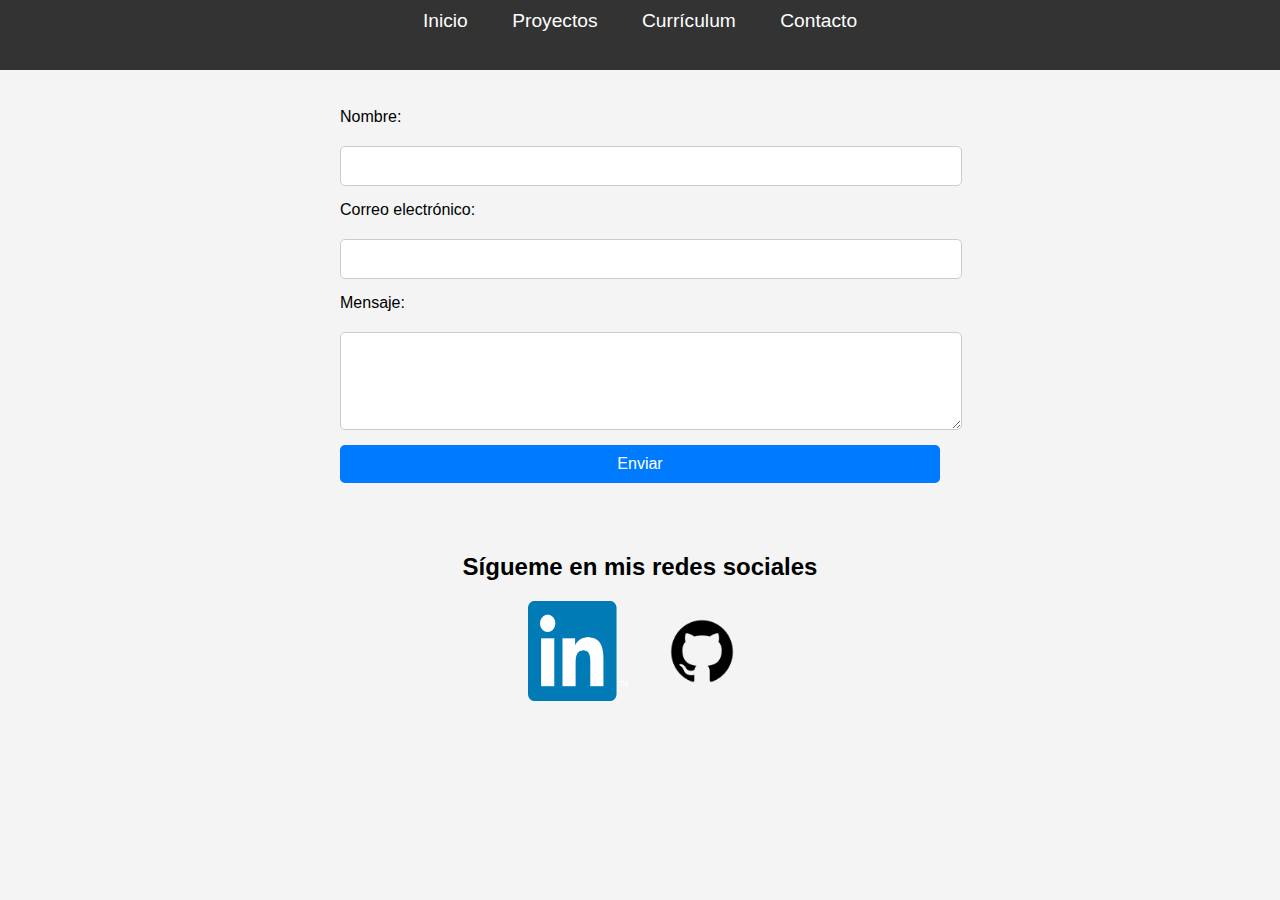
<file: contact.html>
<!DOCTYPE html>
<html lang="es">

<head>
    <meta charset="UTF-8">
    <meta name="viewport" content="width=device-width, initial-scale=1.0">
    <title>Contacto</title>
    <link rel="stylesheet" href="css/contact.css">
    <link href="https://cdn.jsdelivr.net/npm/aos@2.3.4/dist/aos.css" rel="stylesheet">

</head>

<body>

    <header>
        <nav>
            <ul>
                <li><a href="index.html">Inicio</a></li>
                <li><a href="projects.html">Proyectos</a></li>
                <li><a href="resume.html">Currículum</a></li>
                <li><a href="contact.html">Contacto</a></li>
            </ul>
        </nav>
    </header>

    <!-- Sección de contacto -->
    <section id="contact">
        <h1>Contacto</h1>
        <form action="mailto:tuemail@dominio.com" method="post" enctype="text/plain">
            <label for="name">Nombre:</label>
            <input type="text" id="name" name="name" required>

            <label for="email">Correo electrónico:</label>
            <input type="email" id="email" name="email" required>

            <label for="message">Mensaje:</label>
            <textarea id="message" name="message" rows="4" required></textarea>

            <button type="submit">Enviar</button>
        </form>
    </section>

    <section id="social">
        <h2>Sígueme en mis redes sociales</h2>
        <div class="social-icons">
            <a href="https://www.linkedin.com/in/tu-perfil" target="_blank"><i class="fab fa-linkedin"><img src="img/linkdin.png" ></i></a>
            <a href="https://github.com/tu-usuario" target="_blank"><i class="fab fa-github"><img src="img/github.png" ></i></a>
        </div>
    </section>
    

    <script src="https://cdn.jsdelivr.net/npm/aos@2.3.4/dist/aos.js"></script>
    <script src="js/animations.js"></script>

</body>

</html>
</file>
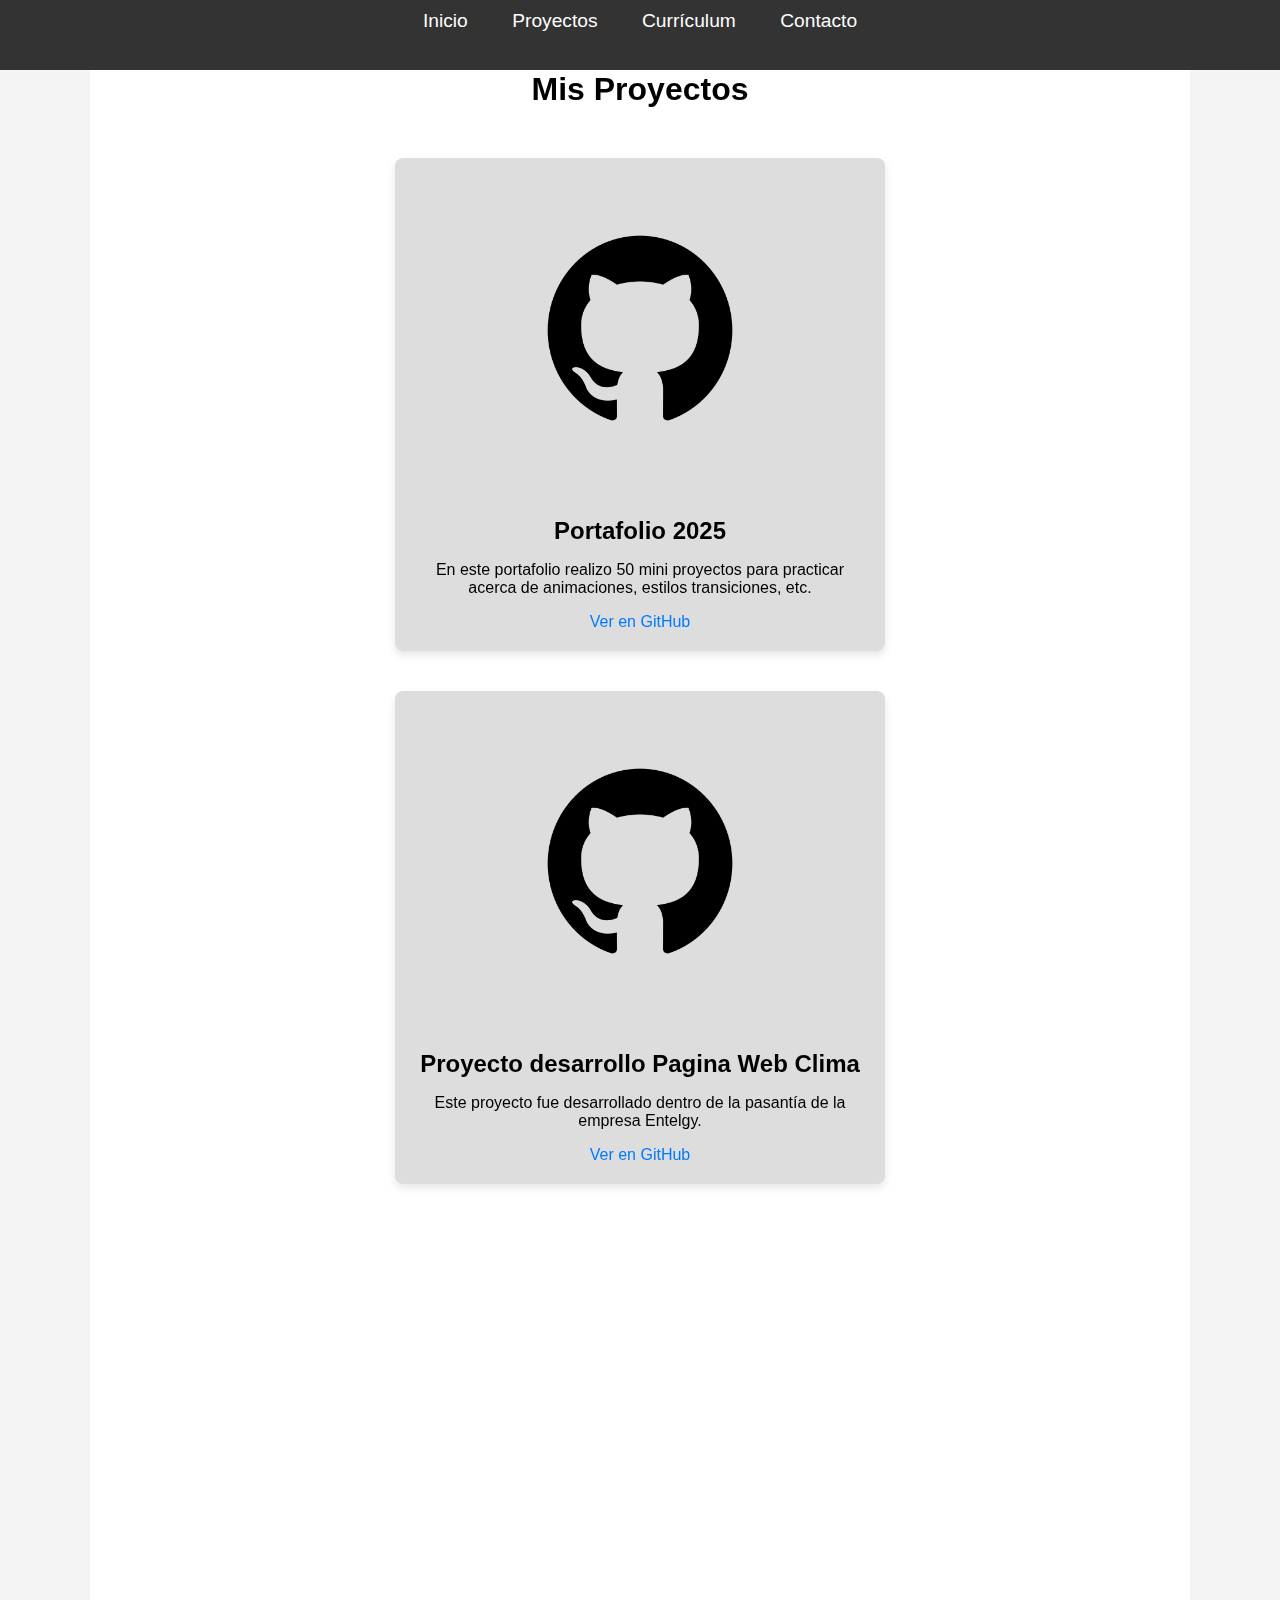
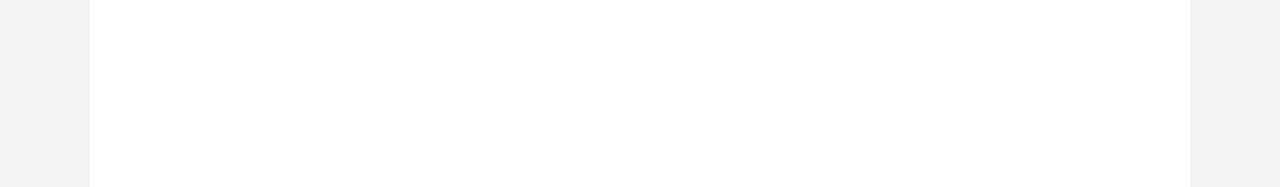
<file: projects.html>
<!DOCTYPE html>
<html lang="es">

<head>
    <meta charset="UTF-8">
    <meta name="viewport" content="width=device-width, initial-scale=1.0">
    <title>Proyectos</title>
    <link rel="stylesheet" href="css/projects.css">
    <link href="https://cdn.jsdelivr.net/npm/aos@2.3.4/dist/aos.css" rel="stylesheet">

</head>

<body>

    <header>
        <nav>
            <ul>
                <li><a href="index.html">Inicio</a></li>
                <li><a href="projects.html">Proyectos</a></li>
                <li><a href="resume.html">Currículum</a></li>
                <li><a href="contact.html">Contacto</a></li>
            </ul>
        </nav>
    </header>


    <!-- Sección Proyectos -->
    <section id="projects">
        <h1 data-aos="fade-up" >Mis Proyectos</h1>
        <div class="project-card" data-aos="fade-left">
            <img src="img/github.png" alt="Proyecto 1">
            <h2>Portafolio 2025</h2>
            <p>
                En este portafolio realizo 50 mini proyectos para practicar acerca de animaciones, estilos
                transiciones, etc.
            </p>
            <a href="https://github.com/ItsJulius29/PortafolioJC2025" target="_blank">Ver en GitHub</a>
        </div>
        <div class="project-card" data-aos="fade-right">
            <img src="img/github.png" alt="Proyecto 2">
            <h2>Proyecto desarrollo Pagina Web Clima</h2>
            <p>Este proyecto fue desarrollado dentro de la pasantía de la empresa Entelgy.</p>
            <a href="https://github.com/ItsJulius29/ProjectoJavaScriptJC" target="_blank">Ver en GitHub</a>
        </div>
        <div class="project-card" data-aos="fade-left">
            <img src="img/github.png" alt="Proyecto 3">
            <h2>Proyecto Gestor de Tareas</h2>
            <p>Este proyecto fue el entregable final para la pasantía de la empresa Entelgy.</p>
            <a href="https://github.com/ItsJulius29/ProyectoFinalFrontEntelgy" target="_blank">Ver en GitHub</a>
        </div>
    </section>


    <script src="https://cdn.jsdelivr.net/npm/aos@2.3.4/dist/aos.js"></script>
    <script src="js/animations.js" ></script>
</body>

</html>
</file>
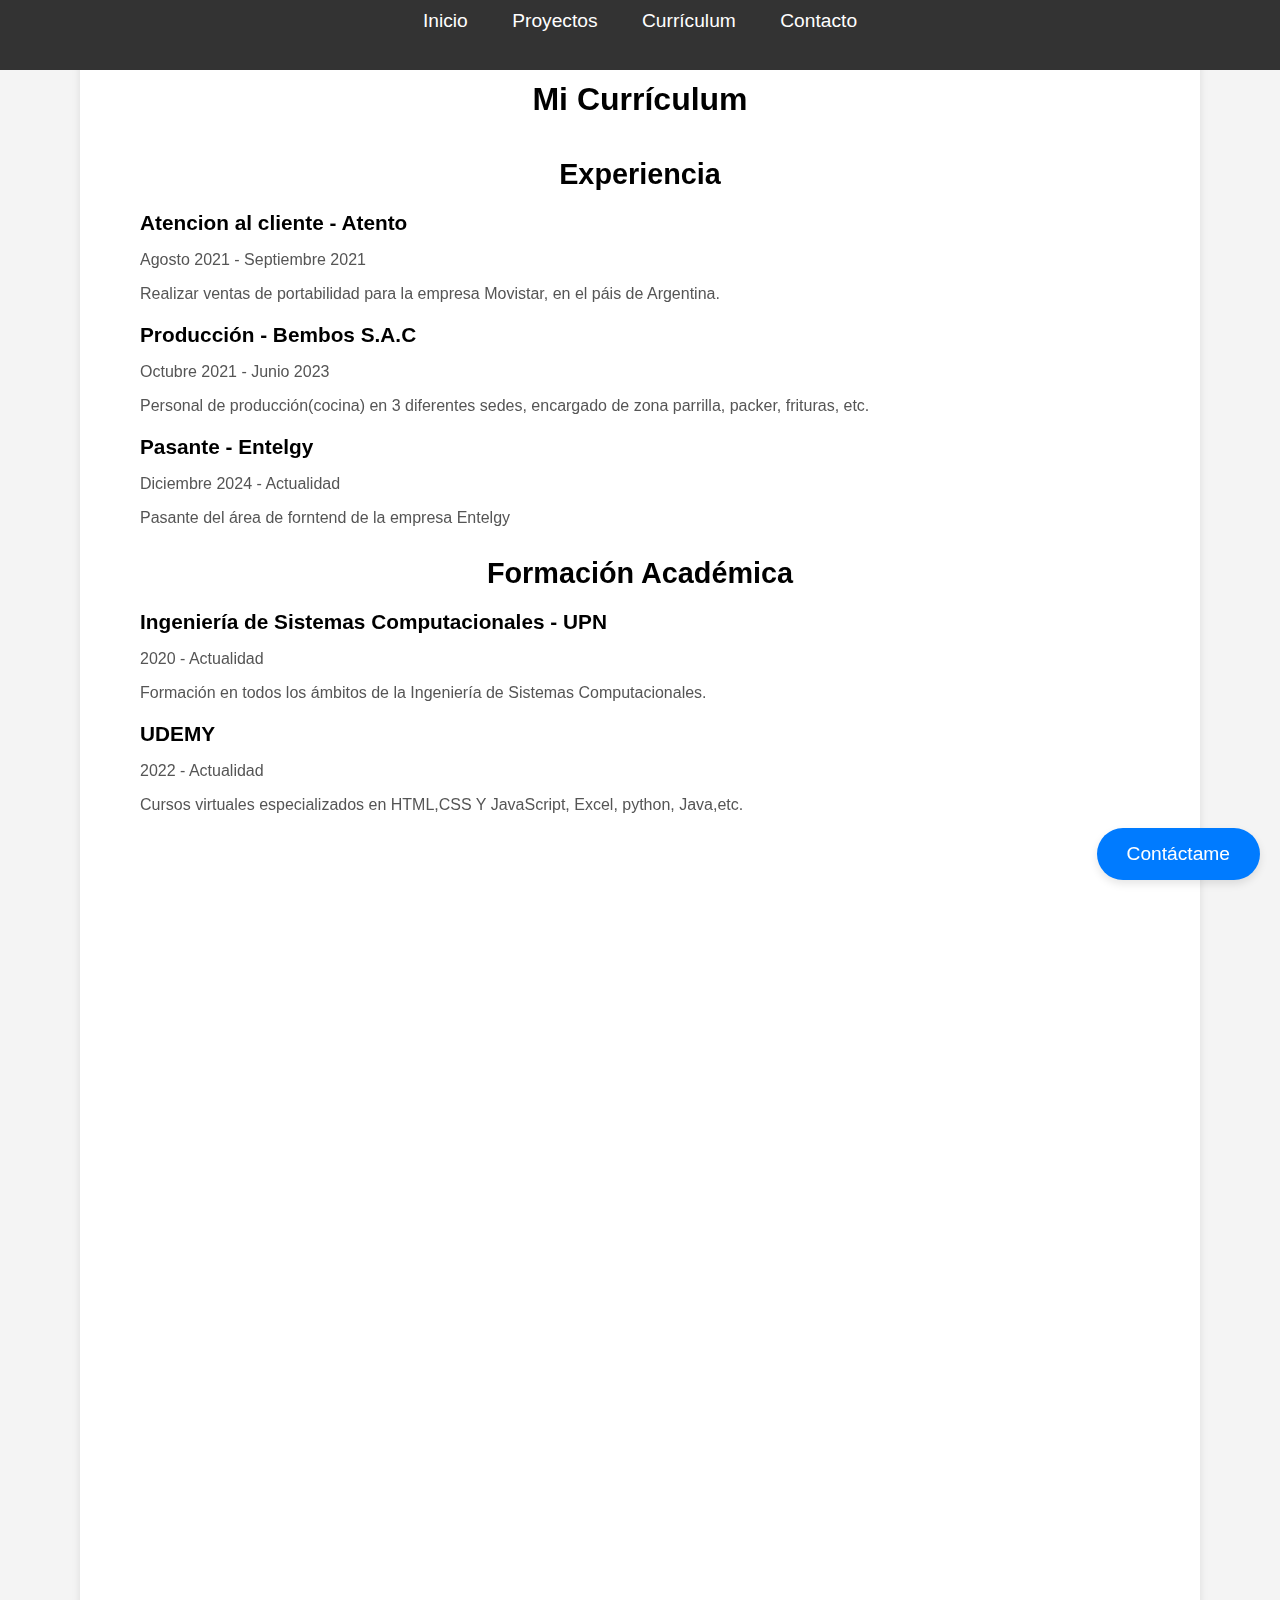
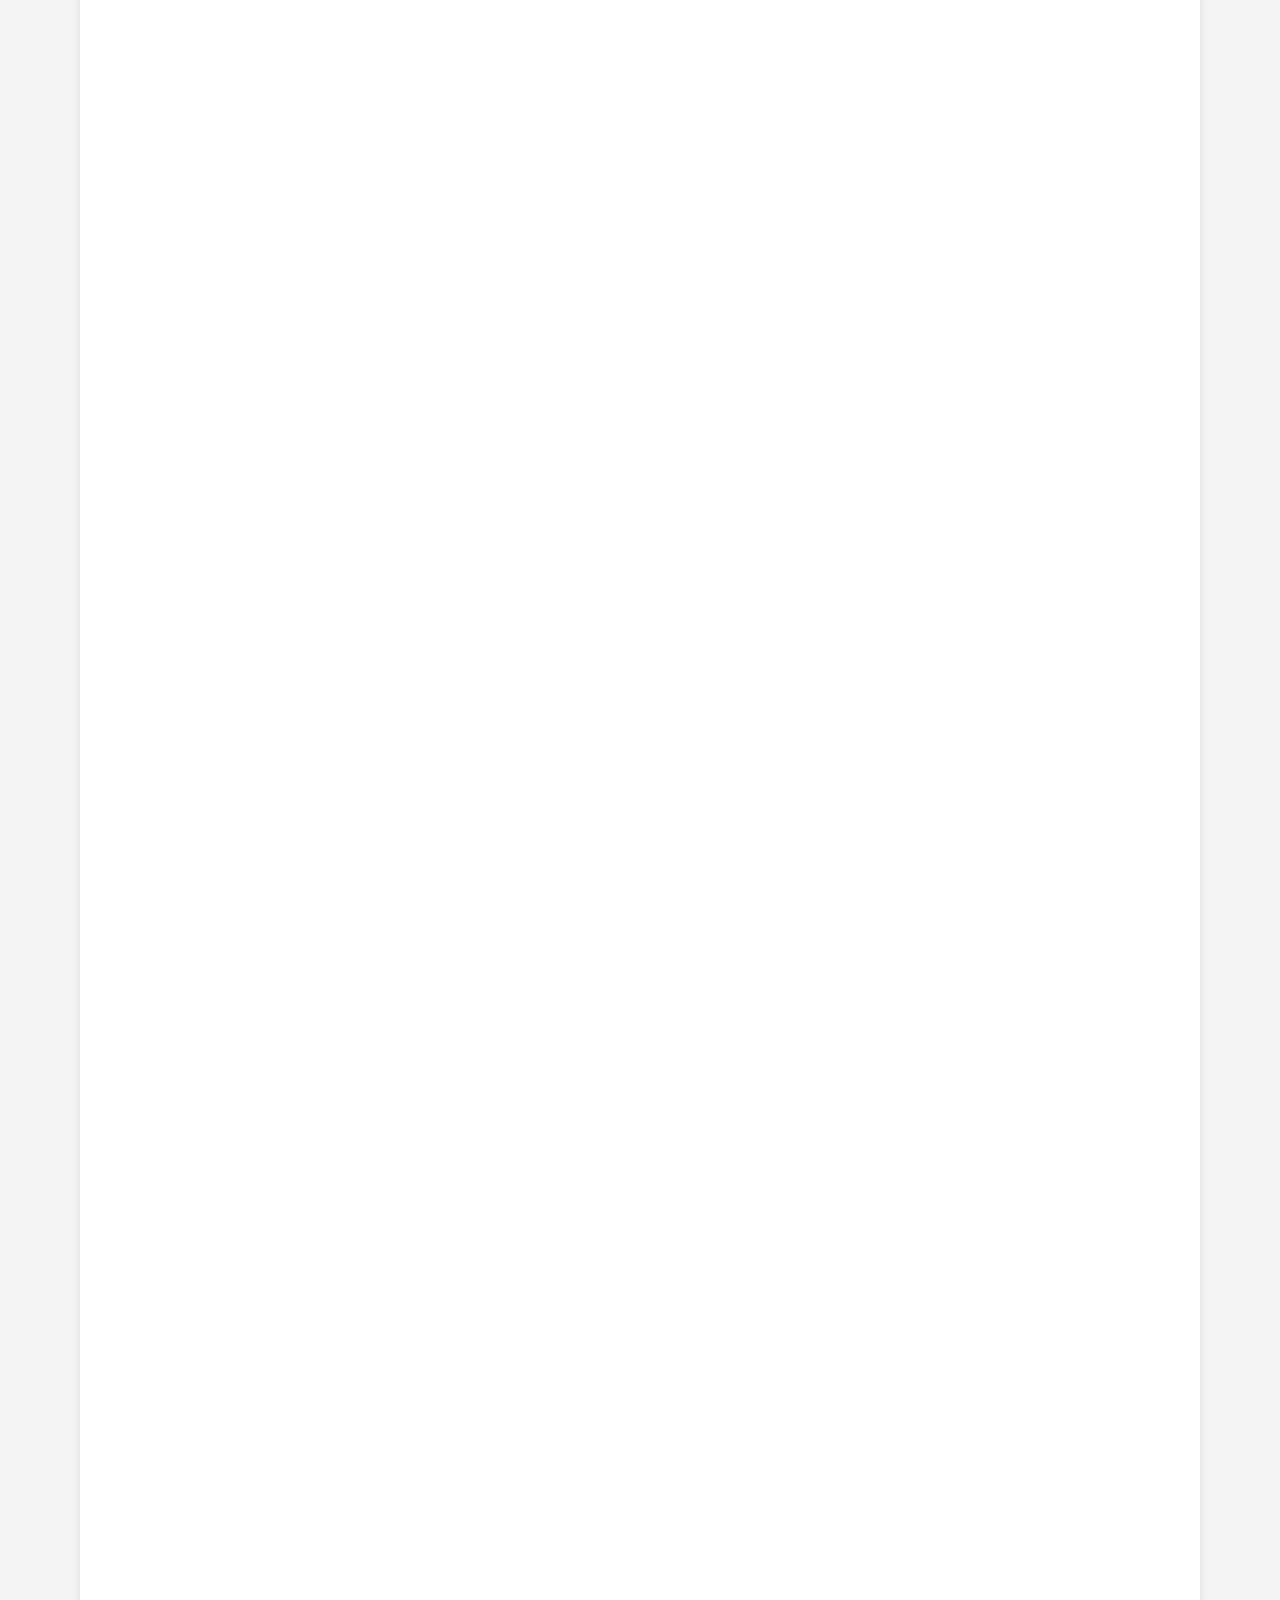
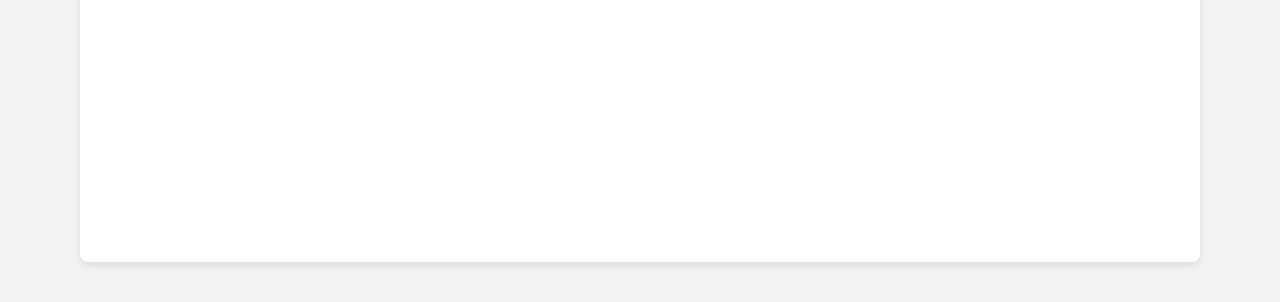
<file: resume.html>
<!DOCTYPE html>
<html lang="es">

<head>
    <meta charset="UTF-8">
    <meta name="viewport" content="width=device-width, initial-scale=1.0">
    <title>Resumen</title>
    <link rel="stylesheet" href="css/resume.css">
    <link href="https://cdn.jsdelivr.net/npm/aos@2.3.4/dist/aos.css" rel="stylesheet">

</head>

<body>

    <header>
        <nav>
            <ul>
                <li><a href="index.html">Inicio</a></li>
                <li><a href="projects.html">Proyectos</a></li>
                <li><a href="resume.html">Currículum</a></li>
                <li><a href="contact.html">Contacto</a></li>
            </ul>
        </nav>
    </header>


    <!-- Sección Currículum -->
    <section id="resume">
        <h1 data-aos="fade-up">Mi Currículum</h1>

        <!-- Experiencia -->
        <div class="experience" data-aos="fade-left">
            <h2>Experiencia</h2>
            <ul>
                <li>
                    <h3>Atencion al cliente - Atento</h3>
                    <p>Agosto 2021 - Septiembre 2021</p>
                    <p>Realizar ventas de portabilidad para la empresa Movistar, en el páis de Argentina.</p>
                </li>
                <li>
                    <h3>Producción - Bembos S.A.C</h3>
                    <p>Octubre 2021 - Junio 2023</p>
                    <p>Personal de producción(cocina) en 3 diferentes sedes, encargado de zona parrilla, packer,
                        frituras, etc.</p>
                </li>
                <li>
                    <h3>Pasante - Entelgy </h3>
                    <p>Diciembre 2024 - Actualidad</p>
                    <p>Pasante del área de forntend de la empresa Entelgy</p>
                </li>
            </ul>
        </div>

        <!-- Educación -->
        <div class="education" data-aos="fade-right">
            <h2>Formación Académica</h2>
            <ul>
                <li>
                    <h3>Ingeniería de Sistemas Computacionales - UPN</h3>
                    <p>2020 - Actualidad</p>
                    <p>Formación en todos los ámbitos de la Ingeniería de Sistemas Computacionales.</p>
                </li>
                <li>
                    <h3>UDEMY</h3>
                    <p>2022 - Actualidad</p>
                    <p>Cursos virtuales especializados en HTML,CSS Y JavaScript, Excel, python, Java,etc.</p>
                </li>
            </ul>
        </div>

        <!-- Habilidades -->
        <div class="skills" data-aos="fade-left">
            <h2>Conocimientos</h2>
            <div class="skills-bar">
                <label for="html">Microsoft Office</label>
                <progress id="html" value="85" max="100"></progress>
            </div>
            <div class="skills-bar">
                <label for="css">C++</label>
                <progress id="css" value="70" max="100"></progress>
            </div>
            <div class="skills-bar">
                <label for="js">Java</label>
                <progress id="js" value="70" max="100"></progress>
            </div>
            <div class="skills-bar">
                <label for="html">C#</label>
                <progress id="html" value="70" max="100"></progress>
            </div>
            <div class="skills-bar">
                <label for="css">Python</label>
                <progress id="css" value="60" max="100"></progress>
            </div>
            <div class="skills-bar">
                <label for="js">Linux</label>
                <progress id="js" value="50" max="100"></progress>
            </div>
            <div class="skills-bar">
                <label for="html">SQL y MySQL</label>
                <progress id="html" value="80" max="100"></progress>
            </div>
            <div class="skills-bar">
                <label for="css">HTML,CSS y JavaScript</label>
                <progress id="css" value="90" max="100"></progress>
            </div>
            <div class="skills-bar">
                <label for="js">Kotlin</label>
                <progress id="js" value="85" max="100"></progress>
            </div>
            <div class="skills-bar">
                <label for="html">Redes</label>
                <progress id="html" value="75" max="100"></progress>
            </div>
            <div class="skills-bar">
                <label for="css">NodeJs</label>
                <progress id="css" value="80" max="100"></progress>
            </div>
            <div class="skills-bar">
                <label for="js">Spring</label>
                <progress id="js" value="75" max="100"></progress>
            </div>
            <div class="skills-bar">
                <label for="css">Angular</label>
                <progress id="css" value="80" max="100"></progress>
            </div>
            <div class="skills-bar">
                <label for="js">Git y Github</label>
                <progress id="js" value="80" max="100"></progress>
            </div>
        </div>

        

        <div class="certificates" data-aos="fade-right">
            <h2>Mis Certificados</h2>
            <div class="accordion">

                <!-- CERTIFICADOS OTORGADOS POR MOVISTAR CONECTAEMPLEO -->
                <div class="accordion-item">
                    <button class="accordion-header">Office Básico</button>
                    <div class="accordion-body">
                        <p>Certificado otorgado por Movistar en 01/08/2022.</p>
                    </div>
                </div>
                <div class="accordion-item">
                    <button class="accordion-header">Office Intermedio</button>
                    <div class="accordion-body">
                        <p>Certificado otorgado por Movistar en 09/08/2022.</p>
                    </div>
                </div>
                <div class="accordion-item">
                    <button class="accordion-header">HTML5 + CSS</button>
                    <div class="accordion-body">
                        <p>Certificado otorgado por Movistar en 07/08/2022.</p>
                    </div>
                </div>
                <div class="accordion-item">
                    <button class="accordion-header">Programación Neurolinguística</button>
                    <div class="accordion-body">
                        <p>Certificado otorgado por Movistar en 06/08/2022.</p>
                    </div>
                </div>
                <div class="accordion-item">
                    <button class="accordion-header">Big Data</button>
                    <div class="accordion-body">
                        <p>Certificado otorgado por Movistar en 03/08/2022.</p>
                    </div>
                </div>
                <div class="accordion-item">
                    <button class="accordion-header">Desing Thinking</button>
                    <div class="accordion-body">
                        <p>Certificado otorgado por Movistar en 17/08/2022.</p>
                    </div>
                </div>
                <div class="accordion-item">
                    <button class="accordion-header">Internet de las Cosas</button>
                    <div class="accordion-body">
                        <p>Certificado otorgado por Movistar en 14/08/2022.</p>
                    </div>
                </div>
                <div class="accordion-item">
                    <button class="accordion-header">Programación en videojuegos</button>
                    <div class="accordion-body">
                        <p>Certificado otorgado por Movistar en 14/09/2022.</p>
                    </div>
                </div>
                <div class="accordion-item">
                    <button class="accordion-header">Storytelling</button>
                    <div class="accordion-body">
                        <p>Certificado otorgado por Movistar en 18/08/2022.</p>
                    </div>
                </div>
                <div class="accordion-item">
                    <button class="accordion-header">Guía Entrevistas de Trabajo</button>
                    <div class="accordion-body">
                        <p>Certificado otorgado por Movistar en 10/08/2022.</p>
                    </div>
                </div>
                <div class="accordion-item">
                    <button class="accordion-header">Presentacion en Público y Digitales</button>
                    <div class="accordion-body">
                        <p>Certificado otorgado por Movistar en 11/08/2022.</p>
                    </div>
                </div>

                <!-- CERTIFICADOS DE CISCO -->
                <div class="accordion-item">
                    <button class="accordion-header">PCAP: Programming Essentials in Python</button>
                    <div class="accordion-body">
                        <p>Certificado otorgado por CISCO en 27/11/2022.</p>
                    </div>
                </div>
                <div class="accordion-item">
                    <button class="accordion-header">CPA: Programming Essentials in C++</button>
                    <div class="accordion-body">
                        <p>Certificado otorgado por CISCO en 19/06/2021.</p>
                    </div>
                </div>
                <div class="accordion-item">
                    <button class="accordion-header">CLP: Advances Programming in C</button>
                    <div class="accordion-body">
                        <p>Certificado otorgado por CISCO en 30/06/2022.</p>
                    </div>
                </div>
                <div class="accordion-item">
                    <button class="accordion-header">Get Connected</button>
                    <div class="accordion-body">
                        <p>Certificado otorgado por CISCO en 11/11/2022.</p>
                    </div>
                </div>
                <div class="accordion-item">
                    <button class="accordion-header">CCNAv7: Introducción a Redes</button>
                    <div class="accordion-body">
                        <p>Certificado otorgado por CISCO en 28/11/2023.</p>
                    </div>
                </div>
                <div class="accordion-item">
                    <button class="accordion-header">Linux Essentials</button>
                    <div class="accordion-body">
                        <p>Certificado otorgado por CISCO en 12/11/2023.</p>
                    </div>
                </div>
                <div class="accordion-item">
                    <button class="accordion-header">CCNA: Fundamentos de Conmutación, Enrutamiento y Redes Inalámbricas</button>
                    <div class="accordion-body">
                        <p>Certificado otorgado por CISCO en 26/11/2024.</p>
                    </div>
                </div>

                <!-- CERTIFICADOS DE LA UPN -->
                <div class="accordion-item">
                    <button class="accordion-header">Big Data Analyst</button>
                    <div class="accordion-body">
                        <p>Certificado otorgado por la Universidad Privada del Norte en 22/07/2024.</p>
                    </div>
                </div>
                <div class="accordion-item">
                    <button class="accordion-header">Desarrollador de aplicaciones tecnológicas</button>
                    <div class="accordion-body">
                        <p>Certificado otorgado por la Universidad Privada del Norte en 13/11/2024.</p>
                    </div>
                </div>
                <div class="accordion-item">
                    <button class="accordion-header">Taller de Habilidades Blandas 2</button>
                    <div class="accordion-body">
                        <p>Certificado otorgado por la Universidad Privada del Norte en 26/07/2024.</p>
                    </div>
                </div>

            </div>
        </div>

        <div class="download-section" data-aos="fade-up">
            <h2>Descargar CV</h2>
            <a href="CV_JulioCampos.pdf" download="CV_JulioCampos">⬇️</a>
        </div>

    </section>



    <a href="contact.html" class="contact-btn">Contáctame</a>



    <script src="https://cdn.jsdelivr.net/npm/aos@2.3.4/dist/aos.js"></script>
    <script src="js/animations.js"></script>
    <script src="js/acordion.js" ></script>

</body>

</html>
</file>
<file: css/contact.css>
/* Estilos generales */
body {
    font-family: Arial, sans-serif;
    margin: 0;
    padding: 0;
    background-color: #f4f4f4;
}

nav {
    top: 0;
    left: 0;
    right: 0;
    background-color: #333;
    padding: 10px 0;
    z-index: 1000;
    position: fixed; /* Fijar el navbar en la parte superior */
    width: 100%;
    height: 50px;
}

nav ul {
    list-style-type: none;
    text-align: center;
    margin: 0;
    padding: 0;
}

nav ul li {
    display: inline-block; /* Alineación en fila */
    margin: 0 20px;
}

nav ul li a {
    color: white;
    text-decoration: none;
    font-size: 1.2rem;
}

#contact {
    padding: 20px;
    max-width: 800px;
    margin: 0 auto;
    text-align: center;
}

h1 {
    font-size: 2rem;
    margin-bottom: 30px;
}

form {
    display: grid;
    grid-template-columns: 1fr;
    gap: 15px;
    max-width: 600px;
    margin: 0 auto;
    text-align: left;
}

label {
    font-size: 1rem;
    margin-bottom: 5px;
}

input,
textarea {
    padding: 10px;
    font-size: 1rem;
    width: 100%;
    border-radius: 5px;
    border: 1px solid #ccc;
}

button {
    padding: 10px;
    font-size: 1rem;
    background-color: #007BFF;
    color: white;
    border: none;
    border-radius: 5px;
    cursor: pointer;
}

button:hover {
    background-color: #0056b3;
}


#social {
    text-align: center;
    margin-top: 50px;
}

.social-icons a {
    margin: 10px;
    font-size: 2rem;
    color: #333;
    text-decoration: none;
}

.social-icons a img {
    height: 100px;
    width: 100px;
    gap: 20px;
}
</file>
<file: css/projects.css>
/* Estilos generales */
body {
    font-family: Arial, sans-serif;
    margin: 0;
    padding: 0;
    background-color: #f4f4f4;
}

nav {
    top: 0;
    left: 0;
    right: 0;
    background-color: #333;
    padding: 10px 0;
    z-index: 1000;
    position: fixed; /* Fijar el navbar en la parte superior */
    width: 100%;
    height: 50px;
}

nav ul {
    list-style-type: none;
    text-align: center;
    margin: 0;
    padding: 0;
}

nav ul li {
    display: inline-block; /* Alineación en fila */
    margin: 0 20px;
}

nav ul li a {
    color: white;
    text-decoration: none;
    font-size: 1.2rem;
}

h1{
    font-size: 2rem;
    margin-bottom: 30px;
}



#projects {
    padding: 50px;
    max-width: 1000px;
    margin: 0 auto;
    text-align: center;
    background-color: #ffffff;
}

.project-card {
    display: inline-block;
    width: 45%;
    background-color: #dddddd;
    margin: 20px 2%;
    padding: 20px;
    border-radius: 8px;
    box-shadow: 0 4px 8px rgba(0, 0, 0, 0.1);
    text-align: center;
    transition: transform 0.3s ease, box-shadow 0.3s ease;
    opacity: 0; /* Empezamos con las tarjetas invisibles */
}

.project-card img {
    width: 100%;
    max-width: 300px;
    margin-bottom: 15px;
}

.project-card h2 {
    font-size: 1.5rem;
    margin-bottom: 10px;
}

.project-card a {
    text-decoration: none;
    color: #007BFF;
}

.project-card:hover{
    transform: scale(1.05);
    box-shadow: 0 8px 16px rgba(0, 0, 0, 0.2);
}

.project-card a:hover {
    text-decoration: underline;
}

/* Animación de entrada */
[data-aos="fade-up"] {
    opacity: 0;
    transform: translateY(50px);
    transition: opacity 0.6s, transform 0.6s;
}

[data-aos="fade-up"].aos-animate {
    opacity: 1;
    transform: translateY(0);
}

[data-aos="fade-left"] {
    opacity: 0;
    transform: translateX(50px);
    transition: opacity 0.6s, transform 0.6s;
}

[data-aos="fade-right"] {
    opacity: 0;
    transform: translateX(-50px);
    transition: opacity 0.6s, transform 0.6s;
}

[data-aos].aos-animate {
    opacity: 1;
    transform: translateX(0) translateY(0); /* Restablecer a la posición original */
}
</file>
<file: css/resume.css>
/* Estilos generales */
body {
    font-family: Arial, sans-serif;
    margin: 0;
    padding: 0;
    background-color: #f4f4f4;
}

nav {
    top: 0;
    left: 0;
    right: 0;
    background-color: #333;
    padding: 10px 0;
    z-index: 1000;
    position: fixed; /* Fijar el navbar en la parte superior */
    height: 50px;
}

nav ul {
    list-style-type: none;
    text-align: center;
    margin: 0;
    padding: 0;
}

nav ul li {
    display: inline-block; /* Alineación en fila */
    margin: 0 20px;
}

nav ul li a {
    color: white;
    text-decoration: none;
    font-size: 1.2rem;
}

/* Estilo para la barra de habilidades */
.skills-bar {
    margin: 20px 0;
    text-align: left;
}

progress {
    width: 100%;
    height: 20px;
    border-radius: 5px;
}

/* Estilo para el botón flotante */
.contact-btn {
    position: fixed;
    bottom: 20px;
    right: 20px;
    background-color: #007BFF;
    color: white;
    padding: 15px 30px;
    border-radius: 50px;
    text-decoration: none;
    font-size: 1.2rem;
    box-shadow: 0 4px 8px rgba(0, 0, 0, 0.1);
}

.contact-btn:hover {
    background-color: #0056b3;
}





#resume {
    max-width: 1000px;
    margin: 0 auto;
    text-align: center;
    min-height: 120vh;
    color: #000000;
}

.download-section {
    margin-top: 50px; /* Espacio por encima del enlace */
    padding: 20px;
    background-color: #f1f1f1;
    border-radius: 8px;
}

.download-section a {
    font-size: 1.2rem;
    color: #007BFF;
    text-decoration: none;
}

.download-section a:hover {
    text-decoration: underline;
}


h1 {
    font-size: 2rem;
    margin-bottom: 40px;
}

h2 {
    font-size: 1.8rem;
    margin-top: 30px;
    margin-bottom: 20px;
}

ul {
    list-style-type: none;
    padding-left: 0;
    text-align: left;
}

ul li {
    margin-bottom: 20px;
    text-align: left;
    font-size: 1.1rem;
}

ul li h3 {
    font-size: 1.3rem;
    margin: 5px 0;
}

ul li p {
    font-size: 1rem;
    color: #555;
}

ul li h3, ul li p {
    margin-bottom: 5px;
}

/* Animación de entrada */
[data-aos="fade-up"] {
    opacity: 0;
    transform: translateY(50px);
    transition: opacity 0.6s, transform 0.6s;
}

[data-aos="fade-up"].aos-animate {
    opacity: 1;
    transform: translateY(0);
}

[data-aos="fade-left"] {
    opacity: 0;
    transform: translateX(50px);
    transition: opacity 0.6s, transform 0.6s;
}

[data-aos="fade-right"] {
    opacity: 0;
    transform: translateX(-50px);
    transition: opacity 0.6s, transform 0.6s;
}

[data-aos].aos-animate {
    opacity: 1;
    transform: translateX(0) translateY(0);
}

/* Sección de experiencia y educación */
section {
    background-color: #ffffff;
    padding: 60px;
    border-radius: 8px;
    box-shadow: 0 4px 8px rgba(0, 0, 0, 0.1);
    margin-bottom: 40px;
}


/* Estilos para la sección de Certificados */
.certificates {
    padding: 50px 20px;
    text-align: center;
    background-color: #f9f9f9;
}

.accordion {
    width: 100%;
    max-width: 800px;
    margin: 0 auto;
}

.accordion-item {
    margin-bottom: 10px;
}

.accordion-header {
    background-color: #007BFF;
    color: white;
    padding: 15px;
    width: 100%;
    text-align: left;
    font-size: 1.2rem;
    border: none;
    cursor: pointer;
    border-radius: 5px;
    transition: background-color 0.3s ease;
}

.accordion-header:hover {
    background-color: #0056b3; /* Cambiar color de fondo cuando el ratón pasa */
}

.accordion-body {
    padding: 15px;
    background-color: #f4f4f4;
    display: none; /* Oculto por defecto */
    font-size: 1rem;
    color: #333;
    border-radius: 5px;
}

/* Mostrar el cuerpo cuando se hace clic */
.accordion-item.active .accordion-body {
    display: block;
}
</file>
